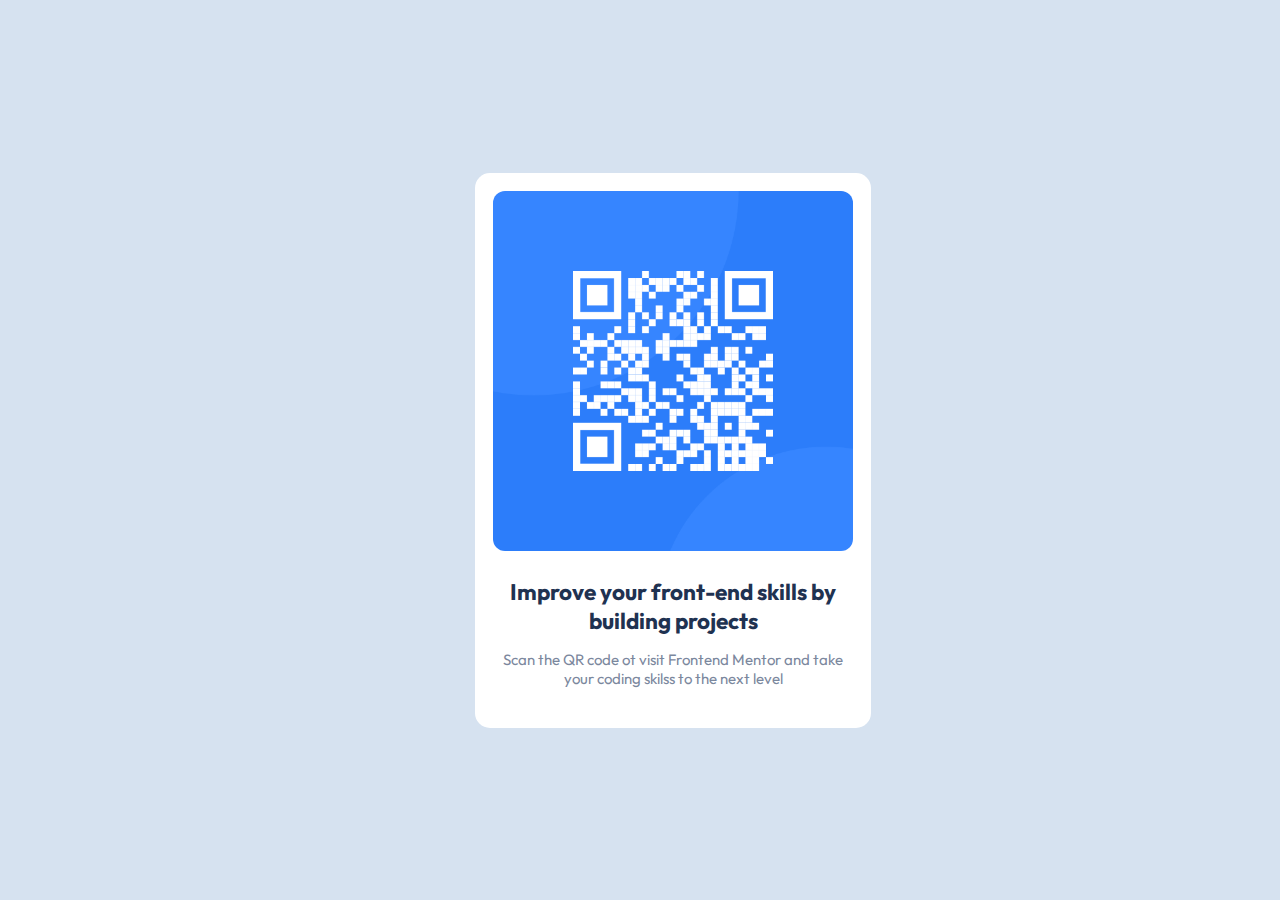
<file: index.html>
<!DOCTYPE html>
<html lang="en">

<head>
  <meta charset="UTF-8">
  <meta http-equiv="X-UA-Compatible" content="IE=edge">
  <meta name="viewport" content="width=device-width, initial-scale=1.0">
  <meta name="discription" content="This is a solution for the  QR code component challenge on Frontend Mentor.">
  <link rel="icon" type="image/png" sizes="32x32" href="favicon-32x32.png">
  <link rel="stylesheet" href="style.css">
  <title>QR code component</title>
</head>

<body>
  <div class="container">
    <div class="card">
      <img src="image-qr-code.png" alt="">
      <div class="text">
        <h2>Improve your front-end skills by building projects</h2>
        <p>Scan the QR code ot visit Frontend Mentor and take your coding skilss to the next level</p>
      </div>
    </div>
  </div>

</body>

</html>
</file>
<file: style.css>
@import url('https://fonts.googleapis.com/css2?family=Outfit&display=swap');
  
  *{
    margin:0;
    padding:0;
  }
  body{
    font-family: 'Outfit', sans-serif;
background-color: hsl(212, 45%, 89%);
min-height: 100vh;
display:flex;
align-items: center;
font-size: 15px;
  }
  .container{
    max-width: 360px;
    margin:0 auto;
  }
  .card{
    width:100%;
    padding:18px;
    background-color: hsl(0, 0%, 100%) ;
    border-radius: 15px;
    text-align: center;
    margin:0 1em;
  }
  .card img{
    width:100%;
    border-radius: 12px;
  }
  .text{
    padding:22px 10px;
  }
  .text h2{
    color: hsl(218, 44%, 22%);
    padding-bottom: 15px;
  }
  .text p{
    color:hsl(220, 15%, 55%);

  }
</file>
